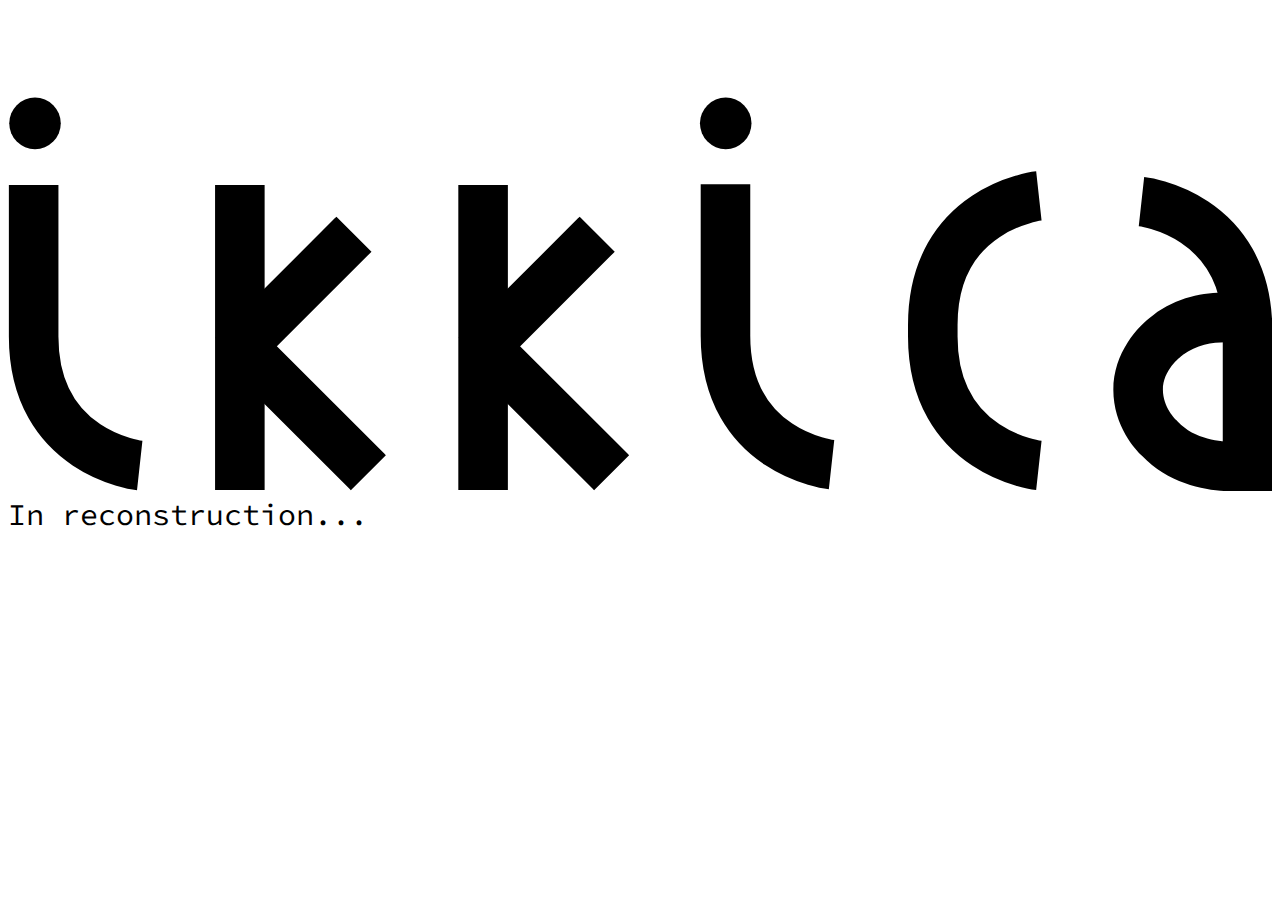
<file: index.html>
<!DOCTYPE html>
<html>
<head>
	<meta charset="UTF-8">
	<link href="https://fonts.googleapis.com/css?family=Source+Code+Pro" rel="stylesheet">



	<title>ikkica</title>
</head>

<body>

<!-- 	<span style="position: fixed; color: #EA0673!important; right: 1%; top: 0; z-index: 1;" onclick="showNav()" >&#9776</span>
			<div id="myNav">
			    <a class="page-scroll" href="#start">start</a>
			    <a class="page-scroll" href="#design1">web design</a>
			    <a class="page-scroll" href="#illu">illustration</a>
			    <a href="https://www.instagram.com/ikkicaillustration/">instagram</a>
			    <a href="https://www.behance.net/ikkica">behance</a>
			</div> -->





		<div class="logo">
<!-- 			<svg  class="logo" xmlns="http://www.w3.org/2000/svg" viewBox="0 0 1019.7 330.3">
				<style type="text/css">
					.st0{fill:none;stroke:#000000;stroke-width:40;stroke-miterlimit:10;}
					.st1{fill:none;stroke:#000000;stroke-width:40;stroke-miterlimit:10;}
					.st2{fill:#000000;}
				</style>
				<defs>
				</defs>
				<path id="XMLID_40_" class="st0" d="M831.2,79.4c0,0-85.6,9.4-85.6,104.1v9.2c0,94.7,85.6,104.1,85.6,104.1"/>
				<path id="XMLID_39_" class="st1" d="M105.6,296.9c0,0-85.6-9.4-85.6-104.1v-9.2V82.7v-12"/>
				<path id="XMLID_38_" class="st0" d="M664,296.2c0,0-85.6-9.4-85.6-104.1v-9.2V81.9V70"/>
				<circle id="XMLID_37_" class="st2" cx="578.5" cy="20.8" r="20.8"/>
				<path id="XMLID_36_" class="st1" d="M914.1,84c0,0,85.6,9.4,85.6,104.1v9.2v100.9v12v7.4"/>
				<path id="XMLID_35_" class="st1" d="M995.8,298.5c0,0-41.9,4.8-67.2-22.6c0,0-17.3-15.3-17.3-39.1c0-27.5,23.9-43.9,23.9-43.9
					c29.5-22.8,70-11.7,70-11.7"/>
				<polyline id="XMLID_34_" class="st0" points="382.7,316.8 382.7,302.6 382.7,74 382.7,70.5 "/>
				<polyline id="XMLID_33_" class="st0" points="377.1,208 382.7,202.4 473.4,111.7 474.8,110.3 "/>
				<polyline id="XMLID_32_" class="st0" points="379.7,196.1 385.9,202.2 484.9,301.2 486.4,302.7 "/>
				<polyline id="XMLID_31_" class="st0" points="186.4,316.8 186.4,302.6 186.4,74 186.4,70.5 "/>
				<polyline id="XMLID_30_" class="st0" points="180.8,208 186.4,202.4 277.1,111.7 278.5,110.3 "/>
				<polyline id="XMLID_29_" class="st0" points="183.4,196.1 189.6,202.2 288.6,301.2 290.1,302.7 "/>
				<circle id="XMLID_28_" class="st2" cx="21.1" cy="20.8" r="20.8"/>
			</svg> -->
			<svg version="1.1" xmlns="http://www.w3.org/2000/svg" xmlns:xlink="http://www.w3.org/1999/xlink" x="0px" y="0px"
	 viewBox="0 0 1020 390" style="enable-background:new 0 0 1020 390;" xml:space="preserve">
<style type="text/css">
	.st0{display:none;}
	.st1{display:inline;fill:#000000;stroke:#000000;stroke-miterlimit:10;}
	.st2{display:inline;fill:#000000;stroke:#000000;stroke-miterlimit:10;}
	.st3{fill:none;stroke:#000000;stroke-width:40;stroke-miterlimit:10;}
	.st4{fill:none;stroke:#000000;stroke-width:40;stroke-miterlimit:10;}
	.st5{fill:#000000;}
	.st6{fill:#000000;}
</style>
<g id="Layer_1" class="st0">
	<rect id="XMLID_1_" class="st1" width="170" height="390"/>
</g>
<g id="Layer_1_copy_4" class="st0">
	<rect id="XMLID_5_" x="680" class="st1" width="170" height="390"/>
</g>
<g id="Layer_1_copy_3" class="st0">
	<rect id="XMLID_4_" x="340" class="st1" width="170" height="390"/>
</g>
<g id="Layer_1_copy" class="st0">
	<rect id="XMLID_2_" x="170" class="st2" width="170" height="390"/>
</g>
<g id="Layer_1_copy_2" class="st0">
	<rect id="XMLID_3_" x="510" class="st2" width="170" height="390"/>
</g>
<g id="Layer_1_copy_5" class="st0">
	<rect id="XMLID_6_" x="850" class="st2" width="170" height="390"/>
</g>
<g id="Layer_7">
	<path id="XMLID_21_" class="st3" d="M831.9,151.7c0,0-85.6,9.4-85.6,104.1v9.2c0,94.7,85.6,104.1,85.6,104.1"/>
	<path id="XMLID_22_" class="st4" d="M106.3,369.2c0,0-85.6-9.4-85.6-104.1v-9.2V154.9v-12"/>
	<path id="XMLID_15_" class="st3" d="M664.6,368.5c0,0-85.6-9.4-85.6-104.1v-9.2V154.2v-12"/>
	<circle id="XMLID_14_" class="st5" cx="579.2" cy="93.1" r="20.8"/>
	<path id="XMLID_10_" class="st4" d="M914.7,156.3c0,0,85.6,9.4,85.6,104.1v9.2v100.9v12v7.4"/>
	<g id="XMLID_9_">
		<path id="XMLID_19_" class="st6" d="M989.3,390c-16.3,0-50.3-3.3-74.2-28.7c-4.7-4.4-23.1-23.8-23.1-53.3
			c0-29.6,19.9-51.5,32.1-60.1c36.9-28.2,85-15.4,87.1-14.8l-10.6,38.6l0.1,0c-0.3-0.1-31.5-8-52.5,8.2l-0.9,0.7
			C946,281.5,932,292.3,932,308c0,14.2,10.4,24.1,10.5,24.2l0.7,0.7l0.7,0.7c18,19.4,50,16.3,50.3,16.3l4.5,39.7
			C998.2,389.6,994.7,390,989.3,390z"/>
	</g>
	<polyline id="XMLID_11_" class="st3" points="383.4,389 383.4,374.8 383.4,146.3 383.4,142.8 	"/>
	<polyline id="XMLID_8_" class="st3" points="377.7,280.3 383.4,274.6 474.1,183.9 475.5,182.5 	"/>
	<polyline id="XMLID_7_" class="st3" points="380.4,268.3 386.5,274.5 485.6,373.5 487.1,375 	"/>
	<polyline id="XMLID_17_" class="st3" points="187.1,389 187.1,374.8 187.1,146.3 187.1,142.8 	"/>
	<polyline id="XMLID_13_" class="st3" points="181.4,280.3 187.1,274.6 277.8,183.9 279.2,182.5 	"/>
	<polyline id="XMLID_12_" class="st3" points="184.1,268.3 190.3,274.5 289.3,373.5 290.8,375 	"/>
	<circle id="XMLID_16_" class="st5" cx="21.8" cy="93.1" r="20.8"/>
</g>
<g id="Layer_8">
</g>
</svg>

			
 		</div>

 		<div style="font-size: 30px; font-family: 'Source Code Pro', monospace, sans-serif;
" class="reconstruction">In reconstruction...</div>

<script>


</script>

<script src="https://cdnjs.cloudflare.com/ajax/libs/jquery/2.1.3/jquery.min.js"></script>
<script src="js/jquery.scrollNav.min.js"></script>


</body>

</html>
</file>
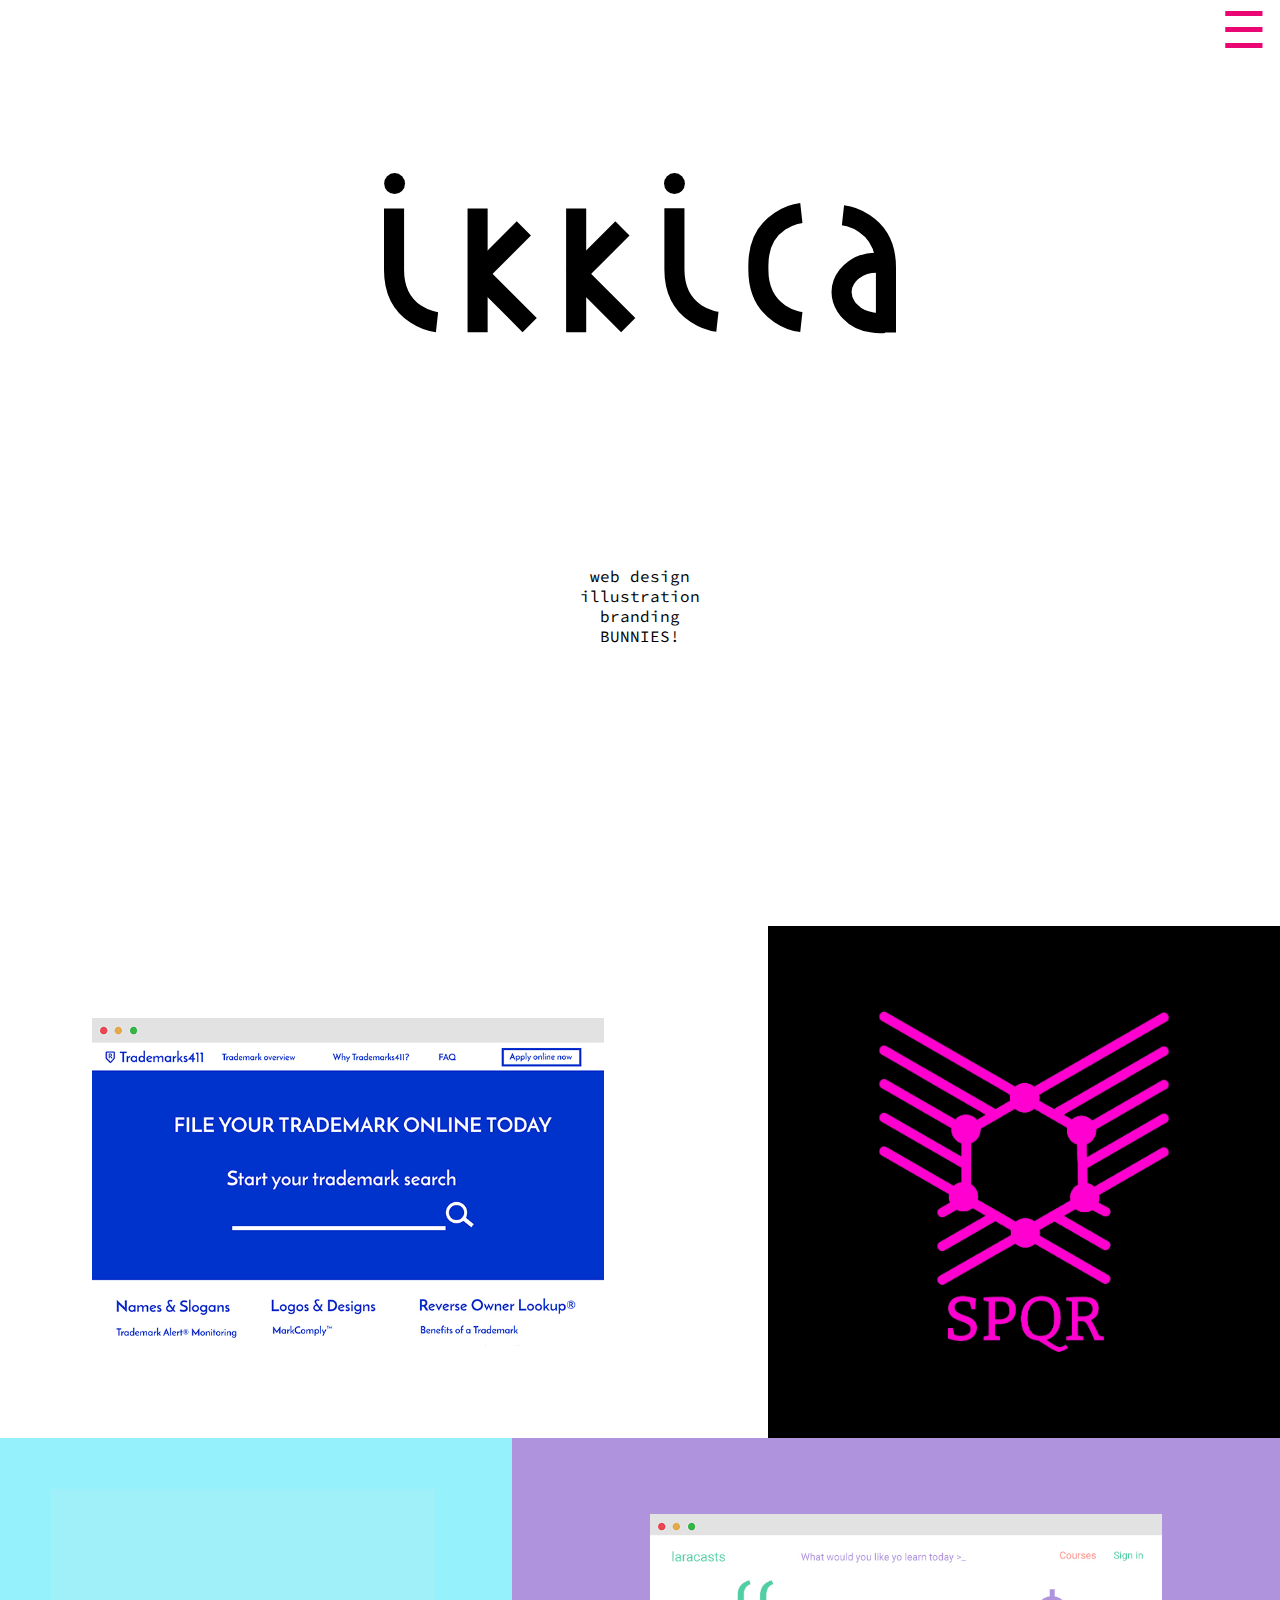
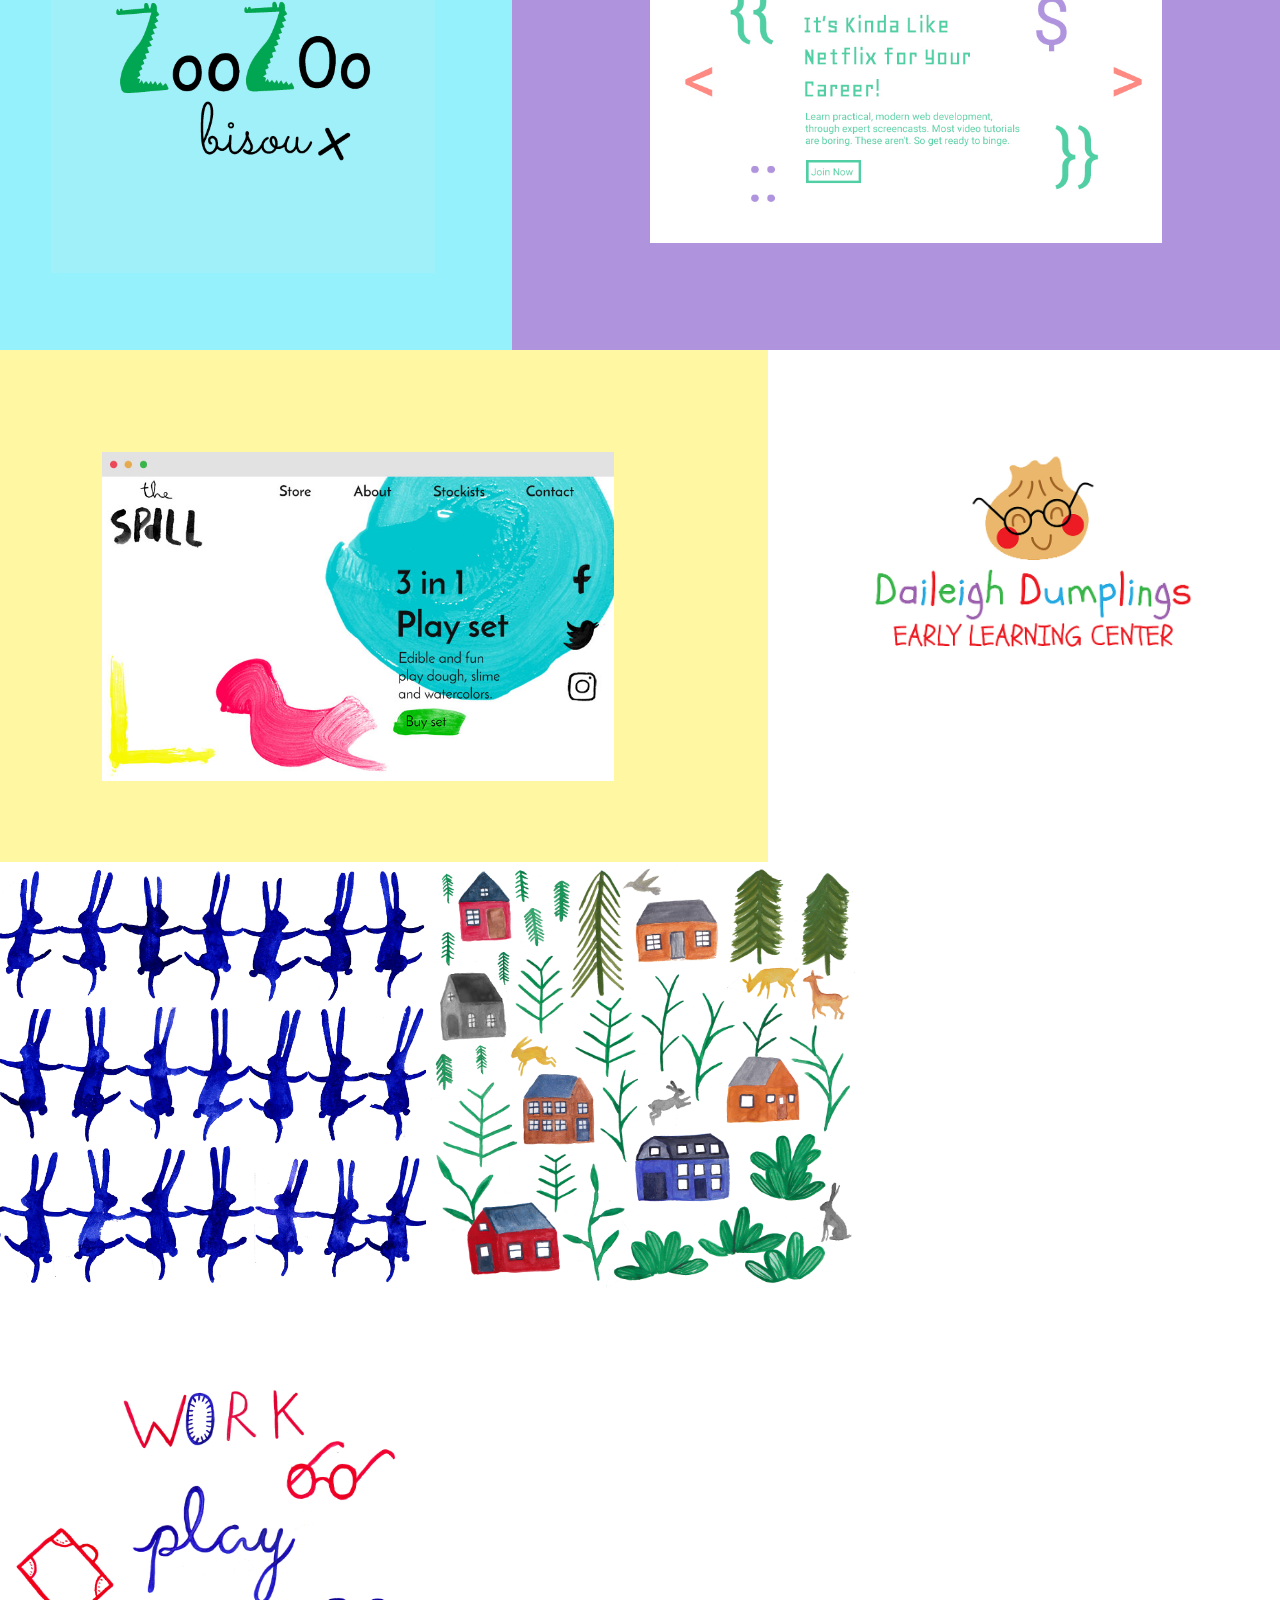
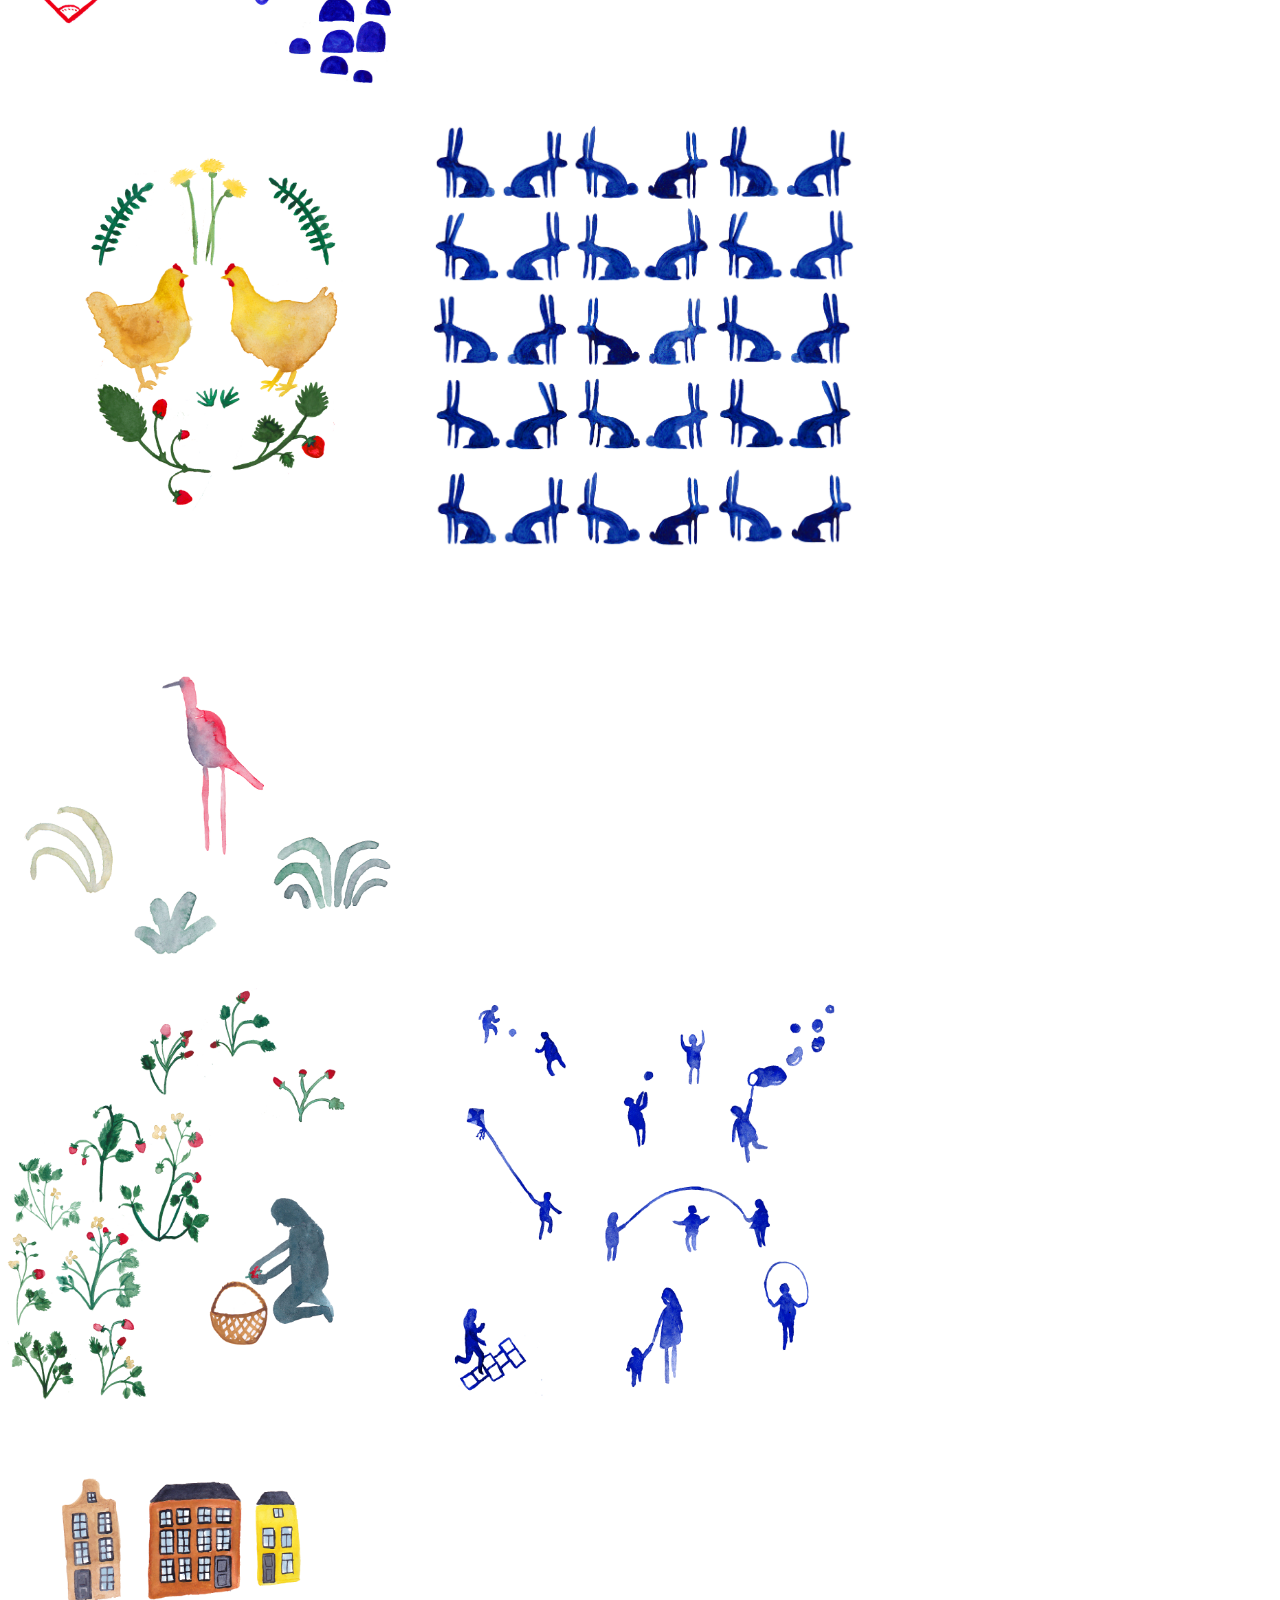
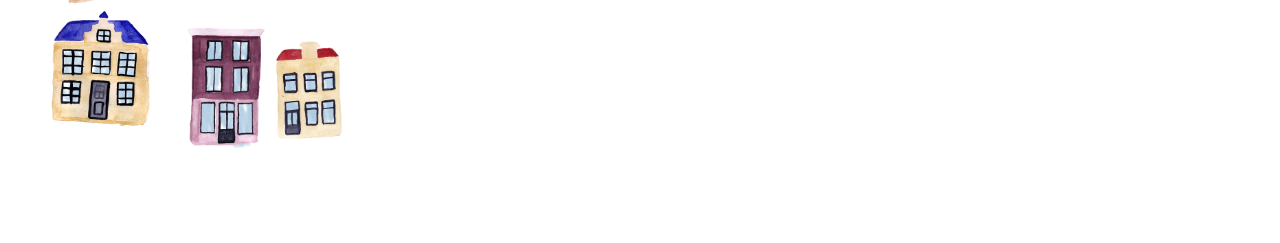
<file: indexPrevious.html>
<!DOCTYPE html>
<html>
<head>
	<meta charset="UTF-8">
	<!-- <link rel="stylesheet" type="text/css" href="styles/foundation.min.css"> -->
	<link href="https://fonts.googleapis.com/css?family=Source+Code+Pro" rel="stylesheet">
	<link href="styles/newstyle.css" rel="stylesheet" type="text/css"/>
	<!-- <script src="js/jquery.lettering-0.6.1.min.js"></script> -->
	<!-- <script src="js/jquery-3.1.1.min.js"></script> -->
	<!-- <script src="http://code.jquery.com/jquery-latest.min.js"></script> -->
	<!-- <script src="jquery.drawsvg.js"></script> -->


	<title>ikkica</title>
</head>

<body>

	<span style="position: fixed; color: #EA0673!important; right: 1%; top: 0; z-index: 1;" onclick="showNav()" >&#9776</span>
			<div id="myNav">
			    <a class="page-scroll" href="#start">start</a>
			    <a class="page-scroll" href="#design1">web design</a>
			    <a class="page-scroll" href="#illu">illustration</a>
			    <a href="https://www.instagram.com/ikkicaillustration/">instagram</a>
			    <a href="https://www.behance.net/ikkica">behance</a>
			</div>






	<div id="start">
		<div class="logo">
			<svg class="logo" xmlns="http://www.w3.org/2000/svg" viewBox="0 0 1019.7 330.3">
				<style type="text/css">
					.st0{fill:none;stroke:#000000;stroke-width:40;stroke-miterlimit:10;}
					.st1{fill:none;stroke:#000000;stroke-width:40;stroke-miterlimit:10;}
					.st2{fill:#000000;}
				</style>
				<defs>
				</defs>
				<path id="XMLID_40_" class="st0" d="M831.2,79.4c0,0-85.6,9.4-85.6,104.1v9.2c0,94.7,85.6,104.1,85.6,104.1"/>
				<path id="XMLID_39_" class="st1" d="M105.6,296.9c0,0-85.6-9.4-85.6-104.1v-9.2V82.7v-12"/>
				<path id="XMLID_38_" class="st0" d="M664,296.2c0,0-85.6-9.4-85.6-104.1v-9.2V81.9V70"/>
				<circle id="XMLID_37_" class="st2" cx="578.5" cy="20.8" r="20.8"/>
				<path id="XMLID_36_" class="st1" d="M914.1,84c0,0,85.6,9.4,85.6,104.1v9.2v100.9v12v7.4"/>
				<path id="XMLID_35_" class="st1" d="M995.8,298.5c0,0-41.9,4.8-67.2-22.6c0,0-17.3-15.3-17.3-39.1c0-27.5,23.9-43.9,23.9-43.9
					c29.5-22.8,70-11.7,70-11.7"/>
				<polyline id="XMLID_34_" class="st0" points="382.7,316.8 382.7,302.6 382.7,74 382.7,70.5 "/>
				<polyline id="XMLID_33_" class="st0" points="377.1,208 382.7,202.4 473.4,111.7 474.8,110.3 "/>
				<polyline id="XMLID_32_" class="st0" points="379.7,196.1 385.9,202.2 484.9,301.2 486.4,302.7 "/>
				<polyline id="XMLID_31_" class="st0" points="186.4,316.8 186.4,302.6 186.4,74 186.4,70.5 "/>
				<polyline id="XMLID_30_" class="st0" points="180.8,208 186.4,202.4 277.1,111.7 278.5,110.3 "/>
				<polyline id="XMLID_29_" class="st0" points="183.4,196.1 189.6,202.2 288.6,301.2 290.1,302.7 "/>
				<circle id="XMLID_28_" class="st2" cx="21.1" cy="20.8" r="20.8"/>
			</svg>
 		</div>

		<div class="content">
	     <div class="visible">
	   		<ul>
	   			<li>web design</li>
	   			<li>illustration</li>
	   			<li>branding</li>
	   			<li>BUNNIES!</li>
	   		</ul>
	     </div>
	    </div>
		
	</div>



	

	<div id="design1">
	    <div class="box1" >
	    	<img  alt="trademark" src="images/trademark.jpg">
	    
		    <div class="overbox1">
		    	<div class="overtext1"><h3> Trademarks411</h3>
				<p>Big search bar, minimal color scheme, flat design, mobile responsive.
					All in all, everything nice!</p>
				</div>
		    </div>
	    </div>

	    <div class="box2" >
	    	<img  alt="spqr" src="images/spqr.jpg">
	    
		    <div class="overbox2">
		    	<div class="overtext2"><h3>SPQR</h3>
				<p>SPQR is an open source library for rapid development of GraphQL APIs in Java.</p>
				</div>
		    </div>
	    </div>
	

	</div>


	<div id="design3">
	    <div class="box3" >
	    	<img  alt="lara" src="images/laracasts.jpg">
	    
		    <div class="overbox3">
		    	<div class="overtext3"><h3> laracasts</h3>
				<p>Laracasts is for Laravel, Object-oriented programming movie nights!
				As many developers they are into 80's and tetris!</p>
				</div>
		    </div>
	    </div>

	    <div class="box4" >
	    	<img  alt="zoo" src="images/zoo.jpg">
	    
		    <div class="overbox4">
		    	<div class="overtext4">
		    	<h3>ZooZoo<br>bisou</h3>
				<p>This company is amazing, because 
				they produce child gift products and 
				all of their products are in the shape of
				animals.</p>
				</div>
		    </div>
	    </div>		
    </div>

    <div id="design5">
	    <div class="box5" >
	    	<img  alt="spil" src="images/spil.jpg">
	    
		    <div class="overbox5">
		    	<div class="overtext5"><h3> the SPILL</h3>
				<p>Together we made a totally analog design to match the all
				edible products they make.</p>
				</div>
		    </div>
	    </div>

	    <div class="box6" >
	    	<img  alt="d" src="images/dumpling.jpg">
	    
		    <div class="overbox6">
		    	<div class="overtext6"><h3>Smart Dumpling</h3>
				<p>Being smart and cute and funny at the same time?
				Isn't that the point?</p>
				</div>
		    </div>
	    </div>
	</div>

	<div id="illu" class="row">
		<img src="images/k.jpg" alt="kolce">
		<img src="images/hf.jpg" alt="kolce">
		<img src="images/work.jpg" alt="kolce">
	</div>

	<div class="row">
		<img src="images/ch.jpg" alt="kolce">
		<img src="images/bp.jpg" alt="kolce">
		<img src="images/tropical.jpg" alt="kolce">
	</div>
	<div class="row">
		<img src="images/wild.jpg" alt="kolce">
		<img src="images/b.jpg" alt="kolce">
		<img src="images/h.jpg" alt="kolce">
	</div>

	</div>
	
		
<script>

  function showNav() {
        if(document.getElementById('myNav').style.display=='') {
          document.getElementById('myNav').style.display='block';
        }else{
        	document.getElementById('myNav').style.display='';
        }
    }




var $svg = $('#x').drawsvg();

$svg.drawsvg('animate');

$('#design1').scrollNav();



</script>

<script src="https://cdnjs.cloudflare.com/ajax/libs/jquery/2.1.3/jquery.min.js"></script>
<script src="js/jquery.scrollNav.min.js"></script>


</body>

</html>
</file>
<file: styles/newstyle.css>
.row {
  width: 100%;
}
.row img {
  width: 33.3%;
  display: inline-block;
}
html {
  float: left;
  width: 100%;
}
body {
  background-color: white;
  width: 100%;
  padding: 0;
  margin: 0;
    font-family: 'Consolas', sans-serif;

}


p {
  font-family: 'Source Code Pro', monospace, sans-serif;
  text-align: justify;
  font-size: 2vw;
}

h3 {
  font-family: 'Source Code Pro', monospace, sans-serif;
  font-size: 3em;
}

#start {
  width: 100%;
  height: 100vh;
  background-color: transparent;
}

.logo {
  position: absolute;
  left: 50%;
  right: 50%;
  transform: translate(-50%, -50%);
}


/*navigation---------------------------------------------------------------------------------------------------------*/


#myNav{
  display: none;
  position: fixed;
  top: 2%;
  font-family: 'Source Code Pro';
  z-index: 1;
  text-decoration: none;

}

#myNav a {
    margin-left: 20px;
    font-weight: bold;
    text-decoration: none;
    color: #EA0673;
}

/*roler---------------------------------------------------------------------------------------------------*/
.content {
  position: relative;
  margin-top: 2vw;
/*  left: 50%;
  transform: translate(-50%, -50%);*/
  font-family: 'Source Code Pro',monospace, sans-serif;
  color: black;
  height: 160px;
  overflow:hidden;
}

.visible {
  overflow:hidden;
/*  height: 25px;
*/
}

.content ul li {
}


.visible ul {
  margin-top:0;
  padding-left:0;
  text-align:center;
  list-style:none;
  -webkit-animation-name: change;
  -webkit-animation-duration: 6s;
  -webkit-animation-iteration-count: infinite;
  animation-name: change;
  animation-duration: 6s;
  animation-iteration-count: infinite;
}

.visible ul li {
/*  line-height:50px;
  margin:0;*/
}

@-webkit-keyframes opacity {
  0%, 100% {opacity:0;}
  50% {opacity:1;}
}

@-webkit-keyframes change {
  0%, 12%, 100% {transform:translateY(0);}
  17%,29% {transform:translateY(-25%);}
  34%,46% {transform:translateY(-50%);}
  51%,63% {transform:translateY(-75%);}
  68%,80% {transform:translateY(-50%);}
  85%,97% {transform:translateY(-25%);}
}

@keyframes opacity {
  0%, 100% {opacity:0;}
  50% {opacity:1;}
}

@keyframes change {
  0%, 12%, 100% {transform:translateY(0);}
  17%,29% {transform:translateY(-25%);}
  34%,46% {transform:translateY(-50%);}
  51%,63% {transform:translateY(-75%);}
  68%,80% {transform:translateY(-50%);}
  85%,97% {transform:translateY(-25%);}
}

/*/////////////////////////////////////////////////////////////////////////////////////////////////////////////////////////////////*/

/*
.like{
	width: 70vw;
	height: 700px;
	background-color: black;
    position: absolute;
    top: 0;
    left: 0;
    
   
}

.dislike {
	width: 50vw;
	height: 700px;
	background-color: pink;
	position: absolute;
	top: 0;
	right: 0;
	margin-top: 700px;

    
}

.dislike p {
	padding-left: 0.5em;
	color: black;
	font-family: 'Consolas', sans-serif;
    	font-size: 2em;


}

.like p {
	padding-left: 0.5em;
	padding-top: 2em;
	color: white;
	font-family: 'Consolas', sans-serif;
	font-size: 2em;

}

h1 {
   position: absolute;
   left: 45%;
   margin-top: 0;
   color: blue;
   font-family: 'Consolas', sans-serif;
   font-size: 4em;
   z-index: 1;
   vertical-align: middle;

}*/

#design1{
    width:100%;
    height:40vw;
    position:relative;
}
/*/////////////////////////////////BOX 1///////////////////////////////*/
.box1{
  position: relative;
    background-color: white;
    width: 60vw;
    height: 40vw;
    
}

.box1 img {
  width: 40vw;
  position: absolute;
   margin-left: 12%;
  margin-top: 12%;

  
}



.box1 .overbox1 {
  position: absolute;
  width: 60vw;
  height: 40vw;
  background: blue;
  opacity: 0;

}


.box1:hover .overbox1 { opacity: 0.8; }



.overtext1 {
  position: absolute;
  display: block;
  color: white;
  margin: 5vw;
  font-size: 1.2vw;
}

/*//////////////////////////////////////////BOX 2//////////////////////////////////////////*/


.box2{
    background-color: black;
    position: absolute;
    right: 0;
    top: 0;
    width: 40vw;
    height: 40vw;
    
}

.box2 img {
  width: 28vw;
  position:absolute;
  right: 15%;
  top: 15%;
  
}



.box2 .overbox2 {
  width: 40vw;
  position:absolute;
  right: 0%;
  top: 0%;
  opacity: 9;
  height: 40vw;
  background: black;
  opacity: 0;

}


.box2:hover .overbox2 { opacity: 0.8; }

.overtext2 {
  position: absolute;
  display: block;
  color: white;
  margin: 5vw;
  font-size: 1.2vw;
}

/*////////////////////////////////BOX 3//////////////////////////////////////*/

#design3{
    background-color: orange;
    width:100%;
    height:40vw;
    position:relative;
}

.box3{
    background-color: #af93dd;
    position: absolute;
    right: 0%;
    width: 60%;
    height: 40vw;
    
}

.box3 img {
  width: 40vw;
  position:absolute;
  left: 18%;
  top:6vw;

}



.box3 .overbox3 {
  width: 60vw;
  position:absolute;
  right: 0%;
  top: 0%;
  opacity: 9;
  width: 60vw;
  height: 40vw;
  background: #af93dd;
  opacity: 0;

}


.box3:hover .overbox3 { opacity: 0.8; }

.overtext3 {
  position: absolute;
  display: block;
  color: white;
  margin: 5vw;
  font-size: 1.2vw;
}

/*//////////////////////////////////////////BOX 4//////////////////////////////////////////*/


.box4{
    background-color: #95f2fd;
    position: absolute;
    left: 0;
    top: 0;
    width: 40vw;
    height: 40vw;
    
}

.box4 img {
  width: 30vw;
  position:absolute;
  right: 15%;
  top: 10%;
  
}

.box4 .overbox4 {
  width: 40vw;
  position:absolute;
  left: 0%;
  top: 0%;
  opacity: 9;
  height: 40vw;
  background: #32ca7d;
  opacity: 0

}


.box4:hover .overbox4 { opacity: 0.8; }

.overtext4 {
  position: absolute;
  display: block;
  color: white;
  margin: 5vw;
  font-size: 1.2vw;
}

/*//////////////////////////////BOX 5/////////////////////////////////////////*/

#design5{
    /*background-color: black;*/
    width:100%;
    height:40vw;
    position:relative;
}

.box5{
    background-color: #FFF7A1;
    width: 60vw;
    height: 40vw;
    
}

.box5 img {
  width: 40vw;
  position:absolute;
  left: 8%;
  top: 20%;
  
}



.box5 .overbox5 {
  position: absolute;
  width: 60vw;
  height: 40vw;
  background: #FE276E;
  opacity: 0;

}


.box5:hover .overbox5 { opacity: 0.8; }



.overtext5 {
  position: absolute;
  display: block;
  color: white;
  margin: 5vw;
  font-size: 1.2vw;
}

/*//////////////////////////////////////////BOX 2//////////////////////////////////////////*/


.box6{
    background-color: white;
    position: absolute;
    right: 0;
    top: 0;
    width: 40vw;
    height: 40vw;
    
}

.box6 img {
  width: 25vw;
  position:absolute;
  right: 17%;
  top: 20%;
  border:none;
  
}



.box6 .overbox6 {
  width: 40vw;
  position:absolute;
  right: 0%;
  top: 0%;
  opacity: 9;
  height: 40vw;
  background: black;
  opacity: 0;

}


.box6:hover .overbox6 { opacity: 0.8; }

.overtext6 {
  position: absolute;
  
  display: block;
  color: white;
  margin: 5vw;
  font-size: 1.2vw;
}
@media (max-width: 768px) {

}

@media (max-width: 768px) {

  p {
    font-size: 3vw;
  }

  h3 {
    font-size: 4vw;
  }

  .visible {
/*    height: 11vw;
*/  }

  
  span {
    font-size: 8vh;
  }

  .logo {
    top: 30%;
    width: 50vw;
  }


  .box1 img {
    position: absolute;
    top:1vw;
  }

  .box3 img {
    margin-top: 1vw;
  }

   .box4 img {
    position: absolute;
    top:5vw;
  }

  .box5 img {
    position: absolute;
    top: 7vw;
  }


}

@media (min-width: 769px) and (max-width: 1200px) {

 


  span {
    font-size: 8vh;
    color: #EA0673;
  }

   .logo {
    top: 40%;
    width: 30vw;
  }


  .content {
   top: 50%;

  }

 #design1 {
  max-height: 40vw;
  }

.box1 {
  max-height: 40vw;
  }
  
  .box1 img {
    position: absolute;
    top:2%;
  }

  #design3 {
        max-height: 40vw;
  }

  .box3 {
    max-height: 40vw;
  }

  .box3 img {
    top:7vw ;
  }

  #design5 {
        max-height: 40vw;
  }

  .box5 {
    max-height: 40vw;
  }

  .box5 img {
    top:7vw ;
  }

  .overbox5 {
        max-height: 40vw;

  }

  .overbox6 {
    max-height: 40vw;
  }

  .box6 {
    max-height: 40vw;
  }

}

@media (min-width: 1200px) {

 

  span {
    font-size: 4vw;
  }

 .logo {
    top: 10vw;
    width: 40vw;
  }


  .content {
   top: 60%;
  }

   .visible {
/*    height: 55px!important;
*/  }


}
</file>
